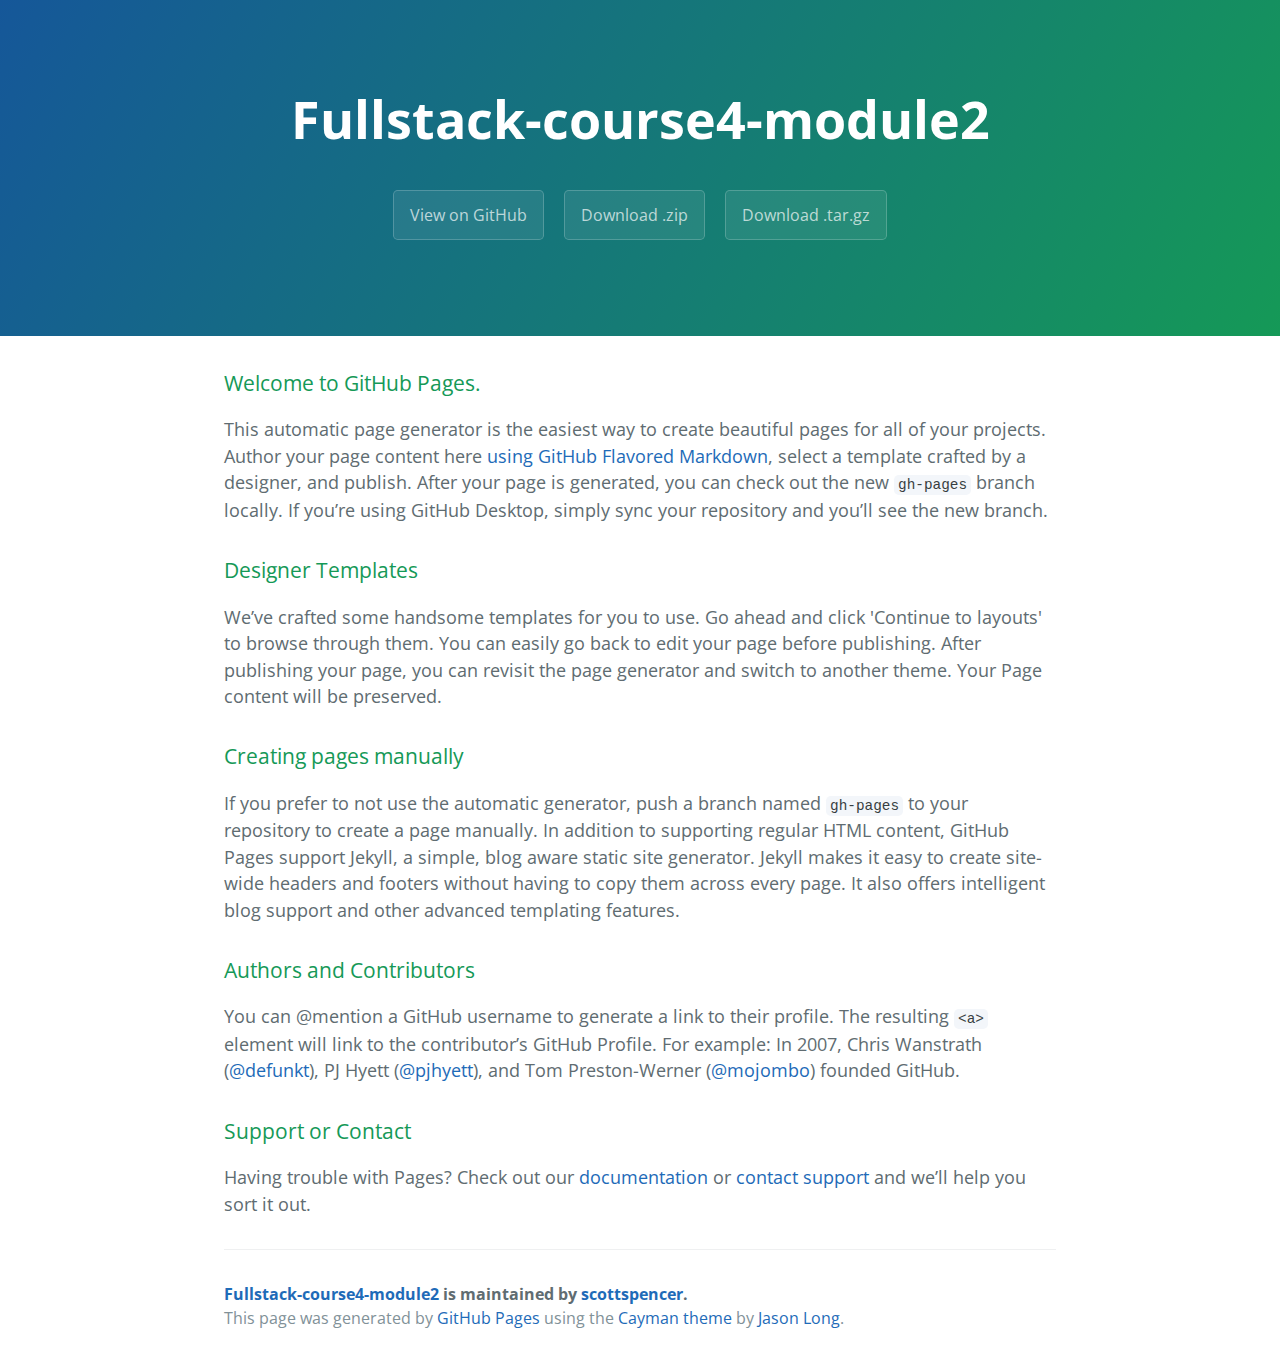
<file: index.html>
<!DOCTYPE html>
<html lang="en-us">
  <head>
    <meta charset="UTF-8">
    <title>Fullstack-course4-module2 by scottspencer</title>
    <meta name="viewport" content="width=device-width, initial-scale=1">
    <link rel="stylesheet" type="text/css" href="stylesheets/normalize.css" media="screen">
    <link href='https://fonts.googleapis.com/css?family=Open+Sans:400,700' rel='stylesheet' type='text/css'>
    <link rel="stylesheet" type="text/css" href="stylesheets/stylesheet.css" media="screen">
    <link rel="stylesheet" type="text/css" href="stylesheets/github-light.css" media="screen">
  </head>
  <body>
    <section class="page-header">
      <h1 class="project-name">Fullstack-course4-module2</h1>
      <h2 class="project-tagline"></h2>
      <a href="https://github.com/scottspencer/fullstack-course4-module2" class="btn">View on GitHub</a>
      <a href="https://github.com/scottspencer/fullstack-course4-module2/zipball/master" class="btn">Download .zip</a>
      <a href="https://github.com/scottspencer/fullstack-course4-module2/tarball/master" class="btn">Download .tar.gz</a>
    </section>

    <section class="main-content">
      <h3>
<a id="welcome-to-github-pages" class="anchor" href="#welcome-to-github-pages" aria-hidden="true"><span aria-hidden="true" class="octicon octicon-link"></span></a>Welcome to GitHub Pages.</h3>

<p>This automatic page generator is the easiest way to create beautiful pages for all of your projects. Author your page content here <a href="https://guides.github.com/features/mastering-markdown/">using GitHub Flavored Markdown</a>, select a template crafted by a designer, and publish. After your page is generated, you can check out the new <code>gh-pages</code> branch locally. If you’re using GitHub Desktop, simply sync your repository and you’ll see the new branch.</p>

<h3>
<a id="designer-templates" class="anchor" href="#designer-templates" aria-hidden="true"><span aria-hidden="true" class="octicon octicon-link"></span></a>Designer Templates</h3>

<p>We’ve crafted some handsome templates for you to use. Go ahead and click 'Continue to layouts' to browse through them. You can easily go back to edit your page before publishing. After publishing your page, you can revisit the page generator and switch to another theme. Your Page content will be preserved.</p>

<h3>
<a id="creating-pages-manually" class="anchor" href="#creating-pages-manually" aria-hidden="true"><span aria-hidden="true" class="octicon octicon-link"></span></a>Creating pages manually</h3>

<p>If you prefer to not use the automatic generator, push a branch named <code>gh-pages</code> to your repository to create a page manually. In addition to supporting regular HTML content, GitHub Pages support Jekyll, a simple, blog aware static site generator. Jekyll makes it easy to create site-wide headers and footers without having to copy them across every page. It also offers intelligent blog support and other advanced templating features.</p>

<h3>
<a id="authors-and-contributors" class="anchor" href="#authors-and-contributors" aria-hidden="true"><span aria-hidden="true" class="octicon octicon-link"></span></a>Authors and Contributors</h3>

<p>You can @mention a GitHub username to generate a link to their profile. The resulting <code>&lt;a&gt;</code> element will link to the contributor’s GitHub Profile. For example: In 2007, Chris Wanstrath (<a href="https://github.com/defunkt" class="user-mention">@defunkt</a>), PJ Hyett (<a href="https://github.com/pjhyett" class="user-mention">@pjhyett</a>), and Tom Preston-Werner (<a href="https://github.com/mojombo" class="user-mention">@mojombo</a>) founded GitHub.</p>

<h3>
<a id="support-or-contact" class="anchor" href="#support-or-contact" aria-hidden="true"><span aria-hidden="true" class="octicon octicon-link"></span></a>Support or Contact</h3>

<p>Having trouble with Pages? Check out our <a href="https://help.github.com/pages">documentation</a> or <a href="https://github.com/contact">contact support</a> and we’ll help you sort it out.</p>

      <footer class="site-footer">
        <span class="site-footer-owner"><a href="https://github.com/scottspencer/fullstack-course4-module2">Fullstack-course4-module2</a> is maintained by <a href="https://github.com/scottspencer">scottspencer</a>.</span>

        <span class="site-footer-credits">This page was generated by <a href="https://pages.github.com">GitHub Pages</a> using the <a href="https://github.com/jasonlong/cayman-theme">Cayman theme</a> by <a href="https://twitter.com/jasonlong">Jason Long</a>.</span>
      </footer>

    </section>

  
  </body>
</html>
</file>
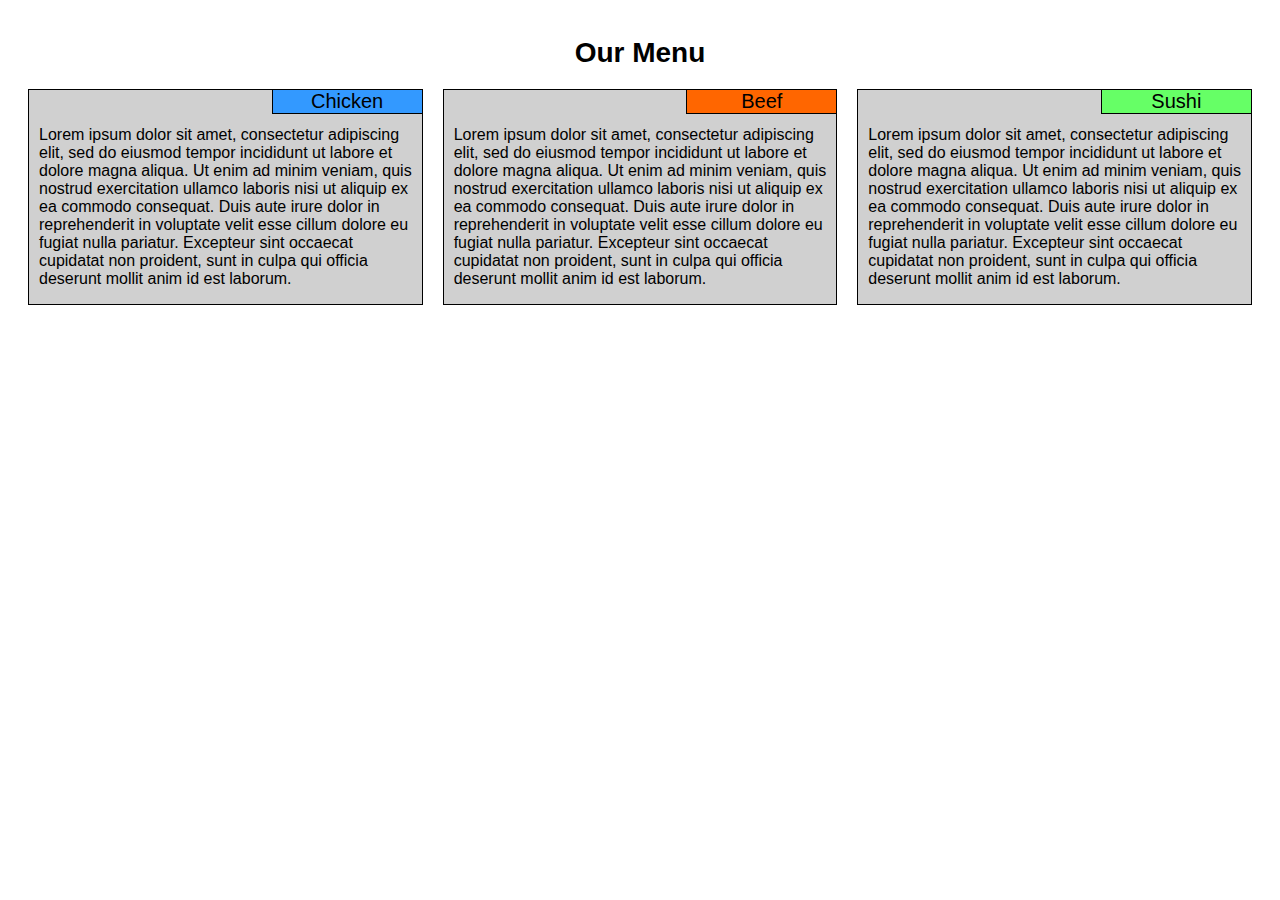
<file: module2-solution/index.html>
<!DOCTYPE html>
<html>
<head>
	<meta charset="utf-8">
	<meta name="viewport" content="width=device-width, initial-scale=1">
	<title>Assignment Solution for Module 2</title>
	<link rel="stylesheet" type="text/css" href="css/styles.css">
</head>
<body>
	<h1>Our Menu</h1>
	<div class="col-lg-4 col-md-6">
		<div class="container">
			<div class="section-title" id="section1">Chicken</div>
			<p>
				Lorem ipsum dolor sit amet, consectetur adipiscing elit, sed do eiusmod tempor incididunt ut labore et dolore magna aliqua. Ut enim ad minim veniam, quis nostrud exercitation ullamco laboris nisi ut aliquip ex ea commodo consequat. Duis aute irure dolor in reprehenderit in voluptate velit esse cillum dolore eu fugiat nulla pariatur. Excepteur sint occaecat cupidatat non proident, sunt in culpa qui officia deserunt mollit anim id est laborum.
			</p>
		</div>
	</div>
	<div class="col-lg-4 col-md-6">
		<div class="container">
			<div class="section-title" id="section2">Beef</div>
			<p>
				Lorem ipsum dolor sit amet, consectetur adipiscing elit, sed do eiusmod tempor incididunt ut labore et dolore magna aliqua. Ut enim ad minim veniam, quis nostrud exercitation ullamco laboris nisi ut aliquip ex ea commodo consequat. Duis aute irure dolor in reprehenderit in voluptate velit esse cillum dolore eu fugiat nulla pariatur. Excepteur sint occaecat cupidatat non proident, sunt in culpa qui officia deserunt mollit anim id est laborum.
			</p>
		</div>
	</div>
	<div class="col-lg-4 col-md-12">
		<div class="container">
			<div class="section-title" id="section3">Sushi</div>
			<p>
				Lorem ipsum dolor sit amet, consectetur adipiscing elit, sed do eiusmod tempor incididunt ut labore et dolore magna aliqua. Ut enim ad minim veniam, quis nostrud exercitation ullamco laboris nisi ut aliquip ex ea commodo consequat. Duis aute irure dolor in reprehenderit in voluptate velit esse cillum dolore eu fugiat nulla pariatur. Excepteur sint occaecat cupidatat non proident, sunt in culpa qui officia deserunt mollit anim id est laborum.
			</p>
		</div>
	</div>
</body>
</html>
</file>
<file: stylesheets/stylesheet.css>
* {
  box-sizing: border-box; }

body {
  padding: 0;
  margin: 0;
  font-family: "Open Sans", "Helvetica Neue", Helvetica, Arial, sans-serif;
  font-size: 16px;
  line-height: 1.5;
  color: #606c71; }

a {
  color: #1e6bb8;
  text-decoration: none; }
  a:hover {
    text-decoration: underline; }

.btn {
  display: inline-block;
  margin-bottom: 1rem;
  color: rgba(255, 255, 255, 0.7);
  background-color: rgba(255, 255, 255, 0.08);
  border-color: rgba(255, 255, 255, 0.2);
  border-style: solid;
  border-width: 1px;
  border-radius: 0.3rem;
  transition: color 0.2s, background-color 0.2s, border-color 0.2s; }
  .btn + .btn {
    margin-left: 1rem; }

.btn:hover {
  color: rgba(255, 255, 255, 0.8);
  text-decoration: none;
  background-color: rgba(255, 255, 255, 0.2);
  border-color: rgba(255, 255, 255, 0.3); }

@media screen and (min-width: 64em) {
  .btn {
    padding: 0.75rem 1rem; } }

@media screen and (min-width: 42em) and (max-width: 64em) {
  .btn {
    padding: 0.6rem 0.9rem;
    font-size: 0.9rem; } }

@media screen and (max-width: 42em) {
  .btn {
    display: block;
    width: 100%;
    padding: 0.75rem;
    font-size: 0.9rem; }
    .btn + .btn {
      margin-top: 1rem;
      margin-left: 0; } }

.page-header {
  color: #fff;
  text-align: center;
  background-color: #159957;
  background-image: linear-gradient(120deg, #155799, #159957); }

@media screen and (min-width: 64em) {
  .page-header {
    padding: 5rem 6rem; } }

@media screen and (min-width: 42em) and (max-width: 64em) {
  .page-header {
    padding: 3rem 4rem; } }

@media screen and (max-width: 42em) {
  .page-header {
    padding: 2rem 1rem; } }

.project-name {
  margin-top: 0;
  margin-bottom: 0.1rem; }

@media screen and (min-width: 64em) {
  .project-name {
    font-size: 3.25rem; } }

@media screen and (min-width: 42em) and (max-width: 64em) {
  .project-name {
    font-size: 2.25rem; } }

@media screen and (max-width: 42em) {
  .project-name {
    font-size: 1.75rem; } }

.project-tagline {
  margin-bottom: 2rem;
  font-weight: normal;
  opacity: 0.7; }

@media screen and (min-width: 64em) {
  .project-tagline {
    font-size: 1.25rem; } }

@media screen and (min-width: 42em) and (max-width: 64em) {
  .project-tagline {
    font-size: 1.15rem; } }

@media screen and (max-width: 42em) {
  .project-tagline {
    font-size: 1rem; } }

.main-content :first-child {
  margin-top: 0; }
.main-content img {
  max-width: 100%; }
.main-content h1, .main-content h2, .main-content h3, .main-content h4, .main-content h5, .main-content h6 {
  margin-top: 2rem;
  margin-bottom: 1rem;
  font-weight: normal;
  color: #159957; }
.main-content p {
  margin-bottom: 1em; }
.main-content code {
  padding: 2px 4px;
  font-family: Consolas, "Liberation Mono", Menlo, Courier, monospace;
  font-size: 0.9rem;
  color: #383e41;
  background-color: #f3f6fa;
  border-radius: 0.3rem; }
.main-content pre {
  padding: 0.8rem;
  margin-top: 0;
  margin-bottom: 1rem;
  font: 1rem Consolas, "Liberation Mono", Menlo, Courier, monospace;
  color: #567482;
  word-wrap: normal;
  background-color: #f3f6fa;
  border: solid 1px #dce6f0;
  border-radius: 0.3rem; }
  .main-content pre > code {
    padding: 0;
    margin: 0;
    font-size: 0.9rem;
    color: #567482;
    word-break: normal;
    white-space: pre;
    background: transparent;
    border: 0; }
.main-content .highlight {
  margin-bottom: 1rem; }
  .main-content .highlight pre {
    margin-bottom: 0;
    word-break: normal; }
.main-content .highlight pre, .main-content pre {
  padding: 0.8rem;
  overflow: auto;
  font-size: 0.9rem;
  line-height: 1.45;
  border-radius: 0.3rem; }
.main-content pre code, .main-content pre tt {
  display: inline;
  max-width: initial;
  padding: 0;
  margin: 0;
  overflow: initial;
  line-height: inherit;
  word-wrap: normal;
  background-color: transparent;
  border: 0; }
  .main-content pre code:before, .main-content pre code:after, .main-content pre tt:before, .main-content pre tt:after {
    content: normal; }
.main-content ul, .main-content ol {
  margin-top: 0; }
.main-content blockquote {
  padding: 0 1rem;
  margin-left: 0;
  color: #819198;
  border-left: 0.3rem solid #dce6f0; }
  .main-content blockquote > :first-child {
    margin-top: 0; }
  .main-content blockquote > :last-child {
    margin-bottom: 0; }
.main-content table {
  display: block;
  width: 100%;
  overflow: auto;
  word-break: normal;
  word-break: keep-all; }
  .main-content table th {
    font-weight: bold; }
  .main-content table th, .main-content table td {
    padding: 0.5rem 1rem;
    border: 1px solid #e9ebec; }
.main-content dl {
  padding: 0; }
  .main-content dl dt {
    padding: 0;
    margin-top: 1rem;
    font-size: 1rem;
    font-weight: bold; }
  .main-content dl dd {
    padding: 0;
    margin-bottom: 1rem; }
.main-content hr {
  height: 2px;
  padding: 0;
  margin: 1rem 0;
  background-color: #eff0f1;
  border: 0; }

@media screen and (min-width: 64em) {
  .main-content {
    max-width: 64rem;
    padding: 2rem 6rem;
    margin: 0 auto;
    font-size: 1.1rem; } }

@media screen and (min-width: 42em) and (max-width: 64em) {
  .main-content {
    padding: 2rem 4rem;
    font-size: 1.1rem; } }

@media screen and (max-width: 42em) {
  .main-content {
    padding: 2rem 1rem;
    font-size: 1rem; } }

.site-footer {
  padding-top: 2rem;
  margin-top: 2rem;
  border-top: solid 1px #eff0f1; }

.site-footer-owner {
  display: block;
  font-weight: bold; }

.site-footer-credits {
  color: #819198; }

@media screen and (min-width: 64em) {
  .site-footer {
    font-size: 1rem; } }

@media screen and (min-width: 42em) and (max-width: 64em) {
  .site-footer {
    font-size: 1rem; } }

@media screen and (max-width: 42em) {
  .site-footer {
    font-size: 0.9rem; } }
</file>
<file: stylesheets/github-light.css>
/*
The MIT License (MIT)

Copyright (c) 2016 GitHub, Inc.

Permission is hereby granted, free of charge, to any person obtaining a copy
of this software and associated documentation files (the "Software"), to deal
in the Software without restriction, including without limitation the rights
to use, copy, modify, merge, publish, distribute, sublicense, and/or sell
copies of the Software, and to permit persons to whom the Software is
furnished to do so, subject to the following conditions:

The above copyright notice and this permission notice shall be included in all
copies or substantial portions of the Software.

THE SOFTWARE IS PROVIDED "AS IS", WITHOUT WARRANTY OF ANY KIND, EXPRESS OR
IMPLIED, INCLUDING BUT NOT LIMITED TO THE WARRANTIES OF MERCHANTABILITY,
FITNESS FOR A PARTICULAR PURPOSE AND NONINFRINGEMENT. IN NO EVENT SHALL THE
AUTHORS OR COPYRIGHT HOLDERS BE LIABLE FOR ANY CLAIM, DAMAGES OR OTHER
LIABILITY, WHETHER IN AN ACTION OF CONTRACT, TORT OR OTHERWISE, ARISING FROM,
OUT OF OR IN CONNECTION WITH THE SOFTWARE OR THE USE OR OTHER DEALINGS IN THE
SOFTWARE.

*/

.pl-c /* comment */ {
  color: #969896;
}

.pl-c1 /* constant, variable.other.constant, support, meta.property-name, support.constant, support.variable, meta.module-reference, markup.raw, meta.diff.header */,
.pl-s .pl-v /* string variable */ {
  color: #0086b3;
}

.pl-e /* entity */,
.pl-en /* entity.name */ {
  color: #795da3;
}

.pl-smi /* variable.parameter.function, storage.modifier.package, storage.modifier.import, storage.type.java, variable.other */,
.pl-s .pl-s1 /* string source */ {
  color: #333;
}

.pl-ent /* entity.name.tag */ {
  color: #63a35c;
}

.pl-k /* keyword, storage, storage.type */ {
  color: #a71d5d;
}

.pl-s /* string */,
.pl-pds /* punctuation.definition.string, string.regexp.character-class */,
.pl-s .pl-pse .pl-s1 /* string punctuation.section.embedded source */,
.pl-sr /* string.regexp */,
.pl-sr .pl-cce /* string.regexp constant.character.escape */,
.pl-sr .pl-sre /* string.regexp source.ruby.embedded */,
.pl-sr .pl-sra /* string.regexp string.regexp.arbitrary-repitition */ {
  color: #183691;
}

.pl-v /* variable */ {
  color: #ed6a43;
}

.pl-id /* invalid.deprecated */ {
  color: #b52a1d;
}

.pl-ii /* invalid.illegal */ {
  color: #f8f8f8;
  background-color: #b52a1d;
}

.pl-sr .pl-cce /* string.regexp constant.character.escape */ {
  font-weight: bold;
  color: #63a35c;
}

.pl-ml /* markup.list */ {
  color: #693a17;
}

.pl-mh /* markup.heading */,
.pl-mh .pl-en /* markup.heading entity.name */,
.pl-ms /* meta.separator */ {
  font-weight: bold;
  color: #1d3e81;
}

.pl-mq /* markup.quote */ {
  color: #008080;
}

.pl-mi /* markup.italic */ {
  font-style: italic;
  color: #333;
}

.pl-mb /* markup.bold */ {
  font-weight: bold;
  color: #333;
}

.pl-md /* markup.deleted, meta.diff.header.from-file */ {
  color: #bd2c00;
  background-color: #ffecec;
}

.pl-mi1 /* markup.inserted, meta.diff.header.to-file */ {
  color: #55a532;
  background-color: #eaffea;
}

.pl-mdr /* meta.diff.range */ {
  font-weight: bold;
  color: #795da3;
}

.pl-mo /* meta.output */ {
  color: #1d3e81;
}
</file>
<file: module2-solution/css/styles.css>
* {
	box-sizing: border-box;
	font-family: Helvetica, Arial, sans-serif;
	font-size: 16px;
}

body {
	padding: 10px;
}

h1 {
	margin-bottom: 20px;
	text-align: center;
	font-size: 1.75em;
}

.container {
	border: 1px solid black;
	background-color: #d0d0d0;
	padding: 20px 10px 0px 10px;
	position: relative;
	margin-bottom: 20px;
}

/********** Large devices only **********/
@media (min-width: 992px) {
  .col-lg-1, .col-lg-2, .col-lg-3, .col-lg-4, .col-lg-5, .col-lg-6, .col-lg-7, .col-lg-8, .col-lg-9, .col-lg-10, .col-lg-11, .col-lg-12 {
    float: left;
    padding: 0px 10px;
  }
  .col-lg-1 {
    width: 8.33%;
  }
  .col-lg-2 {
    width: 16.66%;
  }
  .col-lg-3 {
    width: 25%;
  }
  .col-lg-4 {
    width: 33.33%;
  }
  .col-lg-5 {
    width: 41.66%;
  }
  .col-lg-6 {
    width: 50%;
  }
  .col-lg-7 {
    width: 58.33%;
  }
  .col-lg-8 {
    width: 66.66%;
  }
  .col-lg-9 {
    width: 74.99%;
  }
  .col-lg-10 {
    width: 83.33%;
  }
  .col-lg-11 {
    width: 91.66%;
  }
  .col-lg-12 {
    width: 100%;
  }
}
/********** Medium devices only **********/
@media (min-width: 768px) and (max-width: 991px) {
  .col-md-1, .col-md-2, .col-md-3, .col-md-4, .col-md-5, .col-md-6, .col-md-7, .col-md-8, .col-md-9, .col-md-10, .col-md-11, .col-md-12 {
    float: left;
    padding: 0px 10px;
  }
  .col-md-1 {
    width: 8.33%;
  }
  .col-md-2 {
    width: 16.66%;
  }
  .col-md-3 {
    width: 25%;
  }
  .col-md-4 {
    width: 33.33%;
  }
  .col-md-5 {
    width: 41.66%;
  }
  .col-md-6 {
    width: 50%;
  }
  .col-md-7 {
    width: 58.33%;
  }
  .col-md-8 {
    width: 66.66%;
  }
  .col-md-9 {
    width: 74.99%;
  }
  .col-md-10 {
    width: 83.33%;
  }
  .col-md-11 {
    width: 91.66%;
  }
  .col-md-12 {
    width: 100%;
  }
}

.section-title {
	position: absolute;
	top: 0;
	right: 0;
	font-size: 1.25em;
	border-bottom: 1px solid black;
	border-left: 1px solid black;
	width: 150px;
	text-align: center;
}

#section1 {
	background-color: #3399FF;
}

#section2 {
	background-color: #ff6600;
}

#section3 {
	background-color: #66ff66;
}
</file>
